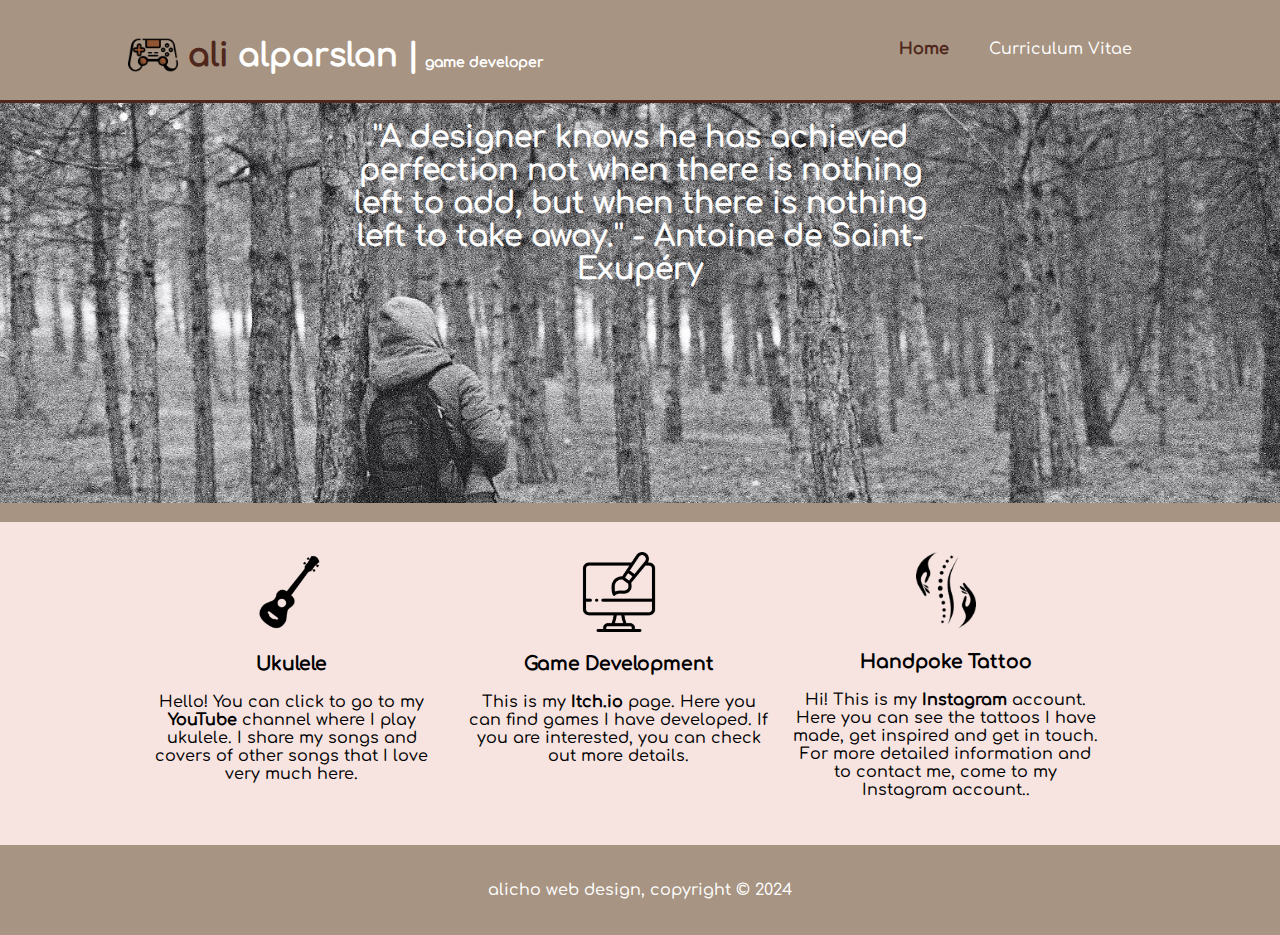
<file: index.html>
<!DOCTYPE html>
<html lang="en">

<head>
    <meta charset="UTF-8">
    <meta http-equiv="X-UA-Compatible" content="IE=edge">
    <meta name="viewport" content="width=device-width, initial-scale=1.0">
    <meta name="description" content="Ali Alparslan's Webpage">
    <meta name="keywords" content="Ali Alparslan, Ukulele, GameDev, Web Design">
    <meta name="author" content="Ali Alparslan">

    <title>Ali's Page | Welcome</title>

    <link rel="stylesheet" href="./css/style.css">
    <script src="./js/script.js"></script>
    <link rel="stylesheet" type="text/css" href="./css/font.css">



</head>

<body>
    <header>
        <div class="container">
            <div id="branding">
                <h1><img src="./icons/joystick-icon.png" alt="Map"><span class="highlight">ali</span> alparslan |
                    <span>game developer</span>
                </h1>
            </div>
            <nav>
                <ul>
                    <li class="current"><a href="index.html">Home</a></li>
                    <li><a href="CV.html">Curriculum Vitae</a></li>
                </ul>
            </nav>
        </div>
    </header>
    <section id="showcase">
        <div class="container">
            <div id="quote-container">
                <p id="quote-text"><span class="quote">Loading...</span></p>
            </div>
        </div>
    </section>
    <section id="newsletter">
        <div class="container">
            <h3></h3>

        </div>
    </section>
    <section id="boxes">
        <div class="container">
            <div class="box">
                <a href="https://www.youtube.com/@donchokella8984" target="_blank"><img src="./img/logo_1.png"></a>
                <h3>Ukulele</h3>
                <p>Hello! You can click to go to my <b>YouTube</b> channel where I play ukulele. I share my songs and
                    covers of
                    other songs that I love very much here.</p>
            </div>
            <div class="box">
                <a href="https://donchokella.itch.io/" target="_blank"><img src="./img/logo_2.png"></a>
                <h3>Game Development</h3>
                <p>This is my <b>Itch.io</b> page. Here you can find games I have developed.
                    If you are interested, you can check out more details.</p>
            </div>
            <div class="box">
                <a href="https://www.instagram.com/alicho.handpoke/" target="_blank"><img src="./img/logo_3.png"></a>
                <h3>Handpoke Tattoo</h3>
                <p>Hi! This is my <b>Instagram</b> account. Here you can see the tattoos I have made, get inspired and
                    get in touch.
                    For more detailed information and to contact me, come to my Instagram account..</p>
            </div>
        </div>
    </section>
</body>
<footer>
    <p>alicho web design, copyright &copy; 2024</p>
</footer>

</html>
</file>
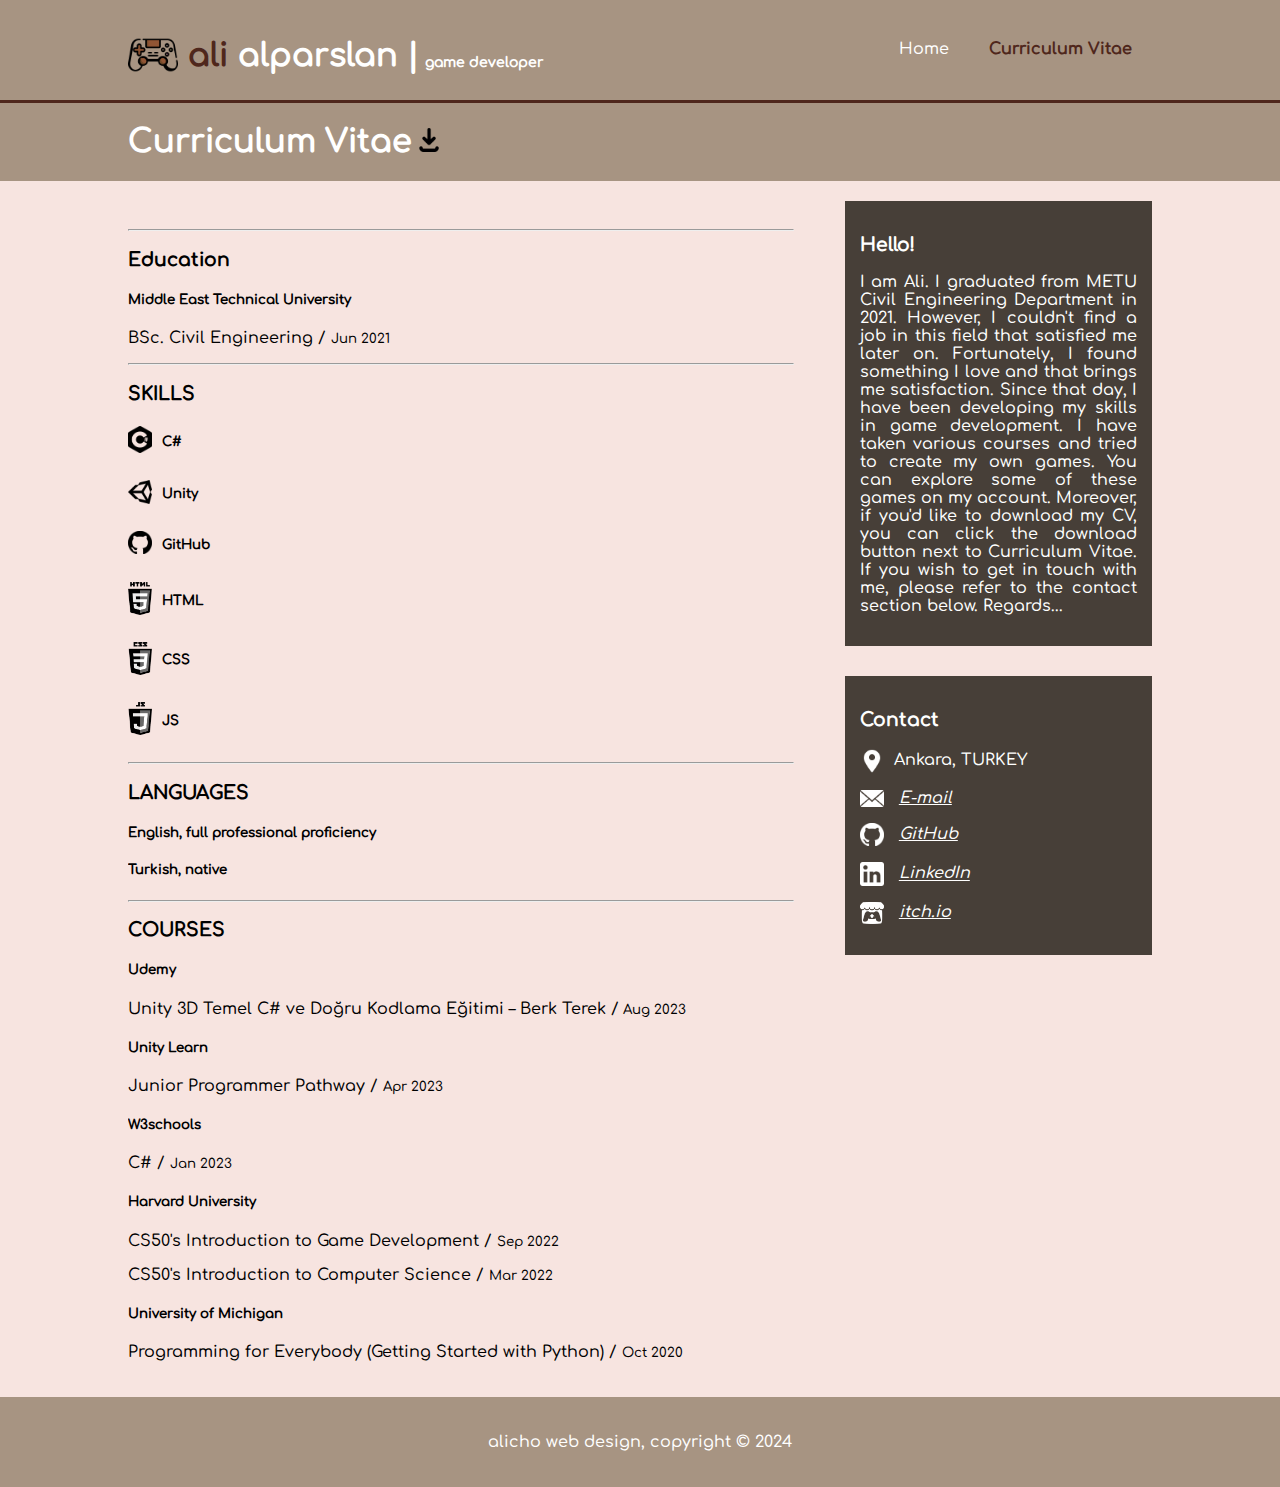
<file: CV.html>
<!DOCTYPE html>
<html lang="en">

<head>
    <meta charset="UTF-8">
    <meta http-equiv="X-UA-Compatible" content="IE=edge">
    <meta name="viewport" content="width=device-width, initial-scale=1.0">
    <meta name="description" content="Ali Alparslan's Webpage">
    <meta name="keywords" content="Ali Alparslan, Ukulele, GameDev, Web Design">
    <meta name="author" content="Ali Alparslan">

    <title>Ali's Page | Curriculum Vitae</title>

    <link rel="stylesheet" href="./css/style.css">
    <script src="./js/script.js"></script>
    <link rel="stylesheet" type="text/css" href="./css/font.css">


</head>

<body>
    <header>
        <div class="container">
            <div id="branding">
                <h1><img src="./icons/joystick-icon.png" alt="Map"><span class="highlight">ali</span> alparslan |
                    <span>game developer</span>
                </h1>
            </div>
            <nav>
                <ul>
                    <li><a href="index.html">Home</a></li>
                    <li class="current"><a href="CV.html">Curriculum Vitae</a></li>
                </ul>
            </nav>
        </div>
    </header>
    <section id="newsletter">
        <div class="container">
            <h1>Curriculum Vitae
                <a href="./CV/Ali_Alparslan_CV.pdf" download>
                    <img src="./icons/download-icon.png" alt="Download">
                </a>
            </h1>
        </div>
    </section>
    <section id="main">
        <div class="container">
            <article id="main-col">
                <hr>
                <h3>Education</h3>
                <h5>Middle East Technical University </h5>
                <p class="about_smt">BSc. Civil Engineering
                    / <small>Jun 2021</small>
                </p>

                <hr>
                <h3>SKILLS</h3>
                <h5><img src="./icons/csharp-icon.png" alt="C# image">C#</h5>
                <h5><img src="./icons/unity-icon.png" alt="C# image">Unity</h5>
                <h5><img src="./icons/github-icon2.png" alt="C# image">GitHub</h5>

                <h5><img src="./icons/html-icon.png" alt="C# image">HTML</h5>
                <h5><img src="./icons/css-icon.png" alt="C# image">CSS</h5>
                <h5><img src="./icons/js-icon.png" alt="C# image">JS</h5>
                <hr>
                <h3>LANGUAGES</h3>
                <h5>English, full professional proficiency</h5>
                <h5>Turkish, native</h5>
                <hr>
                <h3>COURSES</h3>
                <h5>Udemy</h5>
                <p class="about_smt">Unity 3D Temel C# ve Doğru Kodlama Eğitimi – Berk Terek /<small> Aug 2023 </small>
                </p>
                <h5>Unity Learn</h5>
                <p class="about_smt">Junior Programmer Pathway / <small>Apr 2023</small></p>
                <h5>W3schools</h5>
                <p class="about_smt">C# / <small>Jan 2023</small></p>
                <h5>Harvard University</h5>
                <p class="about_smt">CS50's Introduction to Game Development / <small> Sep 2022</small></p>
                <p class="about_smt">CS50's Introduction to Computer Science / <small> Mar 2022</small></p>
                <h5>University of Michigan </h5>
                <p class="about_smt">Programming for Everybody (Getting Started with Python) / <small>Oct 2020</small>
                </p>
            </article>
            <aside id="sidebar">
                <div class="dark">
                    <h3>Hello!</h3>
                    <p>
                        I am Ali. I graduated from METU Civil Engineering Department in 2021. However, I couldn't find a
                        job in this field that satisfied me later on. Fortunately, I found something I love and that
                        brings me satisfaction. Since that day, I have been developing my skills in game development. I
                        have taken various courses and tried to create my own games. You can explore some of these games
                        on my account. Moreover, if you'd like to download my CV, you can click the download button next
                        to Curriculum Vitae. If you wish to get in touch with me, please refer to the contact section
                        below. Regards...
                    </p>

                </div>
            </aside>
            <aside id="sidebar">
                <div class="dark">
                    <h3>Contact</h3>
                    <!-- Map -->
                    <p><img src="./icons/map-icon.png" alt="Map">Ankara, TURKEY</p>

                    <!-- E-posta -->
                    <p><img src="./icons/email-icon.png" alt="E-posta"> <em><a
                                href="mailto:ali.alparslan.94@outlook.com">E-mail</a></em></p>

                    <!-- GitHub -->
                    <p><img src="./icons/github-icon.png" alt="GitHub"> <em><a
                                href="https://github.com/donchokella?tab=repositories">GitHub</a></em></p>

                    <!-- LinkedIn -->
                    <p><img src="./icons/linkedin-icon.png" alt="LinkedIn"> <em><a
                                href="https://www.linkedin.com/in/alialparslan/">LinkedIn</a></em></p>

                    <!-- itch.io -->
                    <p><img src="./icons/itchio-icon.png" alt="itch.io"> <em><a
                                href="https:donchokella.itch.io">itch.io</a></em></p>
                </div>
            </aside>
        </div>
    </section>

</body>
<footer>
    <p>alicho web design, copyright &copy; 2024</p>
</footer>

</html>
</file>
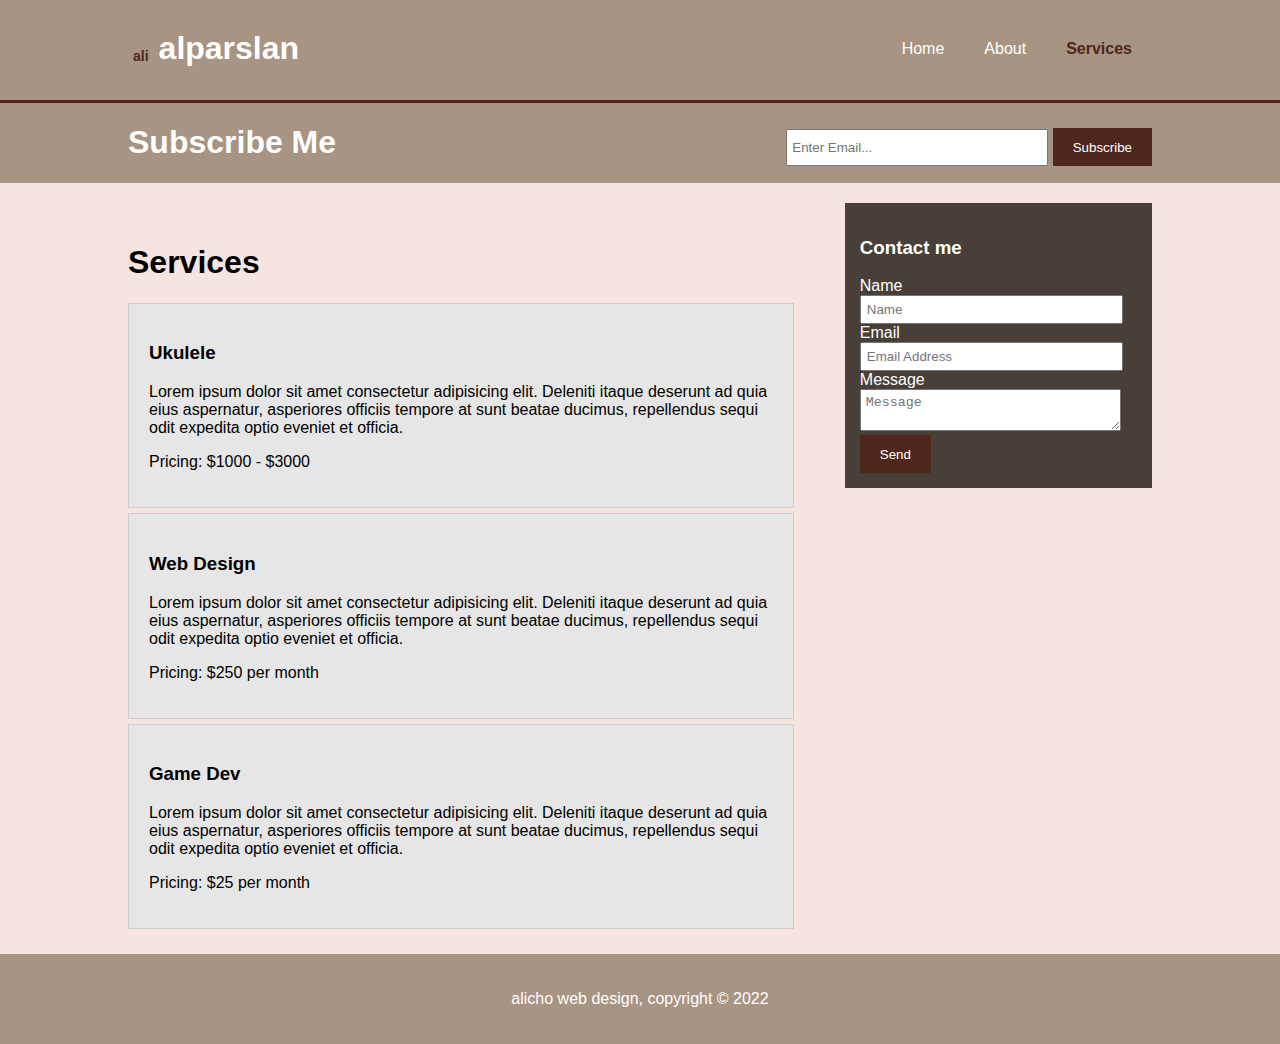
<file: services.html>
<!DOCTYPE html>
<html lang="en">

<head>
    <meta charset="UTF-8">
    <meta http-equiv="X-UA-Compatible" content="IE=edge">
    <meta name="viewport" content="width=device-width, initial-scale=1.0">
    <!--edit-->
    <meta name="description" content="Ali Alparslan's Webpage">
    <meta name="keywords" content="Ali Alparslan, Ukulele, GameDev, Web Design">
    <meta name="author" content="Ali Alparslan">

    <title>Ali's Page | Welcome</title>
    <link rel="stylesheet" href="./css/style.css">
</head>

<body>
    <header>
        <div class="container">
            <div id="branding">
                <h1><span class="highlight">ali</span> alparslan</h1>
            </div>
            <nav>
                <ul>
                    <li><a href="index.html">Home</a></li>
                    <li><a href="about.html">About</a></li>
                    <li class="current"><a href="services.html">Services</a></li>

                </ul>
            </nav>
        </div>
    </header>

    <section id="newsletter">
        <div class="container">
            <h1>Subscribe Me </h1>
            <form>
                <input type="email" placeholder="Enter Email...">
                <button type="submit" class="button_1">Subscribe</button>
            </form>
        </div>
    </section>
    <section id="main">
        <div class="container">
            <article id="main-col">
                <h1 class="page-title">Services</h1>
                <ul id="services">
                    <li>
                        <h3>Ukulele</h3>
                        <p>Lorem ipsum dolor sit amet consectetur adipisicing elit. Deleniti itaque deserunt ad quia
                            eius aspernatur, asperiores officiis tempore at sunt beatae ducimus, repellendus sequi odit
                            expedita optio eveniet et officia.</p>
                        <p>Pricing: $1000 - $3000</p>
                    </li>
                    <li>
                        <h3>Web Design</h3>
                        <p>Lorem ipsum dolor sit amet consectetur adipisicing elit. Deleniti itaque deserunt ad quia
                            eius aspernatur, asperiores officiis tempore at sunt beatae ducimus, repellendus sequi odit
                            expedita optio eveniet et officia.</p>
                        <p>Pricing: $250 per month</p>
                    </li>
                    <li>
                        <h3>Game Dev</h3>
                        <p>Lorem ipsum dolor sit amet consectetur adipisicing elit. Deleniti itaque deserunt ad quia
                            eius aspernatur, asperiores officiis tempore at sunt beatae ducimus, repellendus sequi odit
                            expedita optio eveniet et officia.</p>
                        <p>Pricing: $25 per month</p>
                    </li>
                </ul>
            </article>

            <aside id="sidebar">
                <div class="dark">
                    <h3>Contact me</h3>
                    <form class="quote">
                        <div>
                            <label>Name</label><br>
                            <input type="text" placeholder="Name">
                        </div>
                        <div>
                            <label>Email</label><br>
                            <input type="email" placeholder="Email Address">
                        </div>
                        <div>
                            <label>Message</label>
                            <textarea placeholder="Message"></textarea>
                        </div>
                        <button class="button_1" type="submit">Send</button>
                    </form>
                </div>
            </aside>
        </div>
    </section>
    <footer>
        <p>alicho web design, copyright &copy; 2022</p>
    </footer>
</body>

</html>
</file>
<file: css/style.css>
/* General Styling */
body {
    font-family: 'Comfortaa', Arial, Helvetica, sans-serif;
    font: 15px/ Arial, Helvetica, sans-serif;
    padding: 0;
    margin: 0;
    background-color: #f7e4e0;
}

/* Header Styles */
header {
    background: #a79482;
    color: #ffffff;
    padding-top: 30px;
    min-height: 70px;
    border-bottom: #4f271c 3px solid;
}

header a {
    color: white;
    text-decoration: none;
    text-transform: capitalize;
    font-size: 16px;
}

header li {
    float: left;
    display: inline;
    padding: 0 20px 0 20px;
}

header #branding {
    float: left;
}

header #branding h1 {
    margin: 0;
}

header nav {
    float: right;
    margin-top: 10px;
}

header .highlight,
header .current a {
    color: #4f271c;
    font-weight: bold;
}

/* Showcase Styles */
#showcase {
    min-height: 400px;
    background: url('../img/background.jpg') no-repeat;
    background-size: cover;
    background-position: center;
    text-align: center;
    color: white;

    position: relative;
}

#showcase h1 {
    margin-top: 10px;
    font-size: 55px;
    margin-bottom: 10px;
}

#showcase p {
    font-size: 30px;
    color: rgb(255, 255, 255);
    background-clip: text;
    -webkit-background-clip: text;
    display: inline;
    font-weight: lighter;
    -webkit-text-stroke-width: 0.5px;
}






#quote-container {
    position: absolute;
    margin-top: 50%;
    left: 50%;
    transform: translate(-50%, -50%);
    text-align: center;
}

#quote-text {

    max-width: 80%;
    margin: auto;
}

@media(max-width: 768px) {
    #quote-container {
        width: 90%;
    }

    #quote-text {

        max-width: 80%;
        margin: auto;
    }






    #showcase p {
        font-size: 15px;
    }
}


/* Newsletter Styles */
#newsletter {
    padding: 0px;
    color: #ffffff;
    background: #a79482;
}

#newsletter h1 {
    float: left;
}

#newsletter form {
    float: right;
    margin-top: 15px;
    padding-top: 10px;
}

#newsletter input[type="email"] {
    padding: 4px;
    height: 25px;
    width: 250px;
}

/* Boxes Styles */
#boxes {
    margin-top: 20px;
}

#boxes .box {
    float: left;
    width: 30%;
    padding: 10px;
    text-align: center;
    transition: transform 0.3s ease-in-out;
}

#boxes .box img {
    width: 80px;
    transition: transform 0.3s ease-in-out;
}

#boxes .box img[src="./img/logo_3.png"] {
    width: 110px;
}

#boxes .box:hover {
    transform: scale(1.1);
}

#boxes .box img:hover {
    transform: scale(1.1);
    animation: rotate 0.5s ease-in-out infinite;
}

/* Footer Styles */
footer {
    padding: 20px;
    margin-top: 20px;
    color: #ffffff;
    background-color: #a79482;
    text-align: center;
}

/* Sidebar Styles */
aside#sidebar {
    float: right;
    width: 30%;
    margin-top: 10px;
    text-align: justify;
}

aside#sidebar .quote input,
aside#sidebar .quote textarea {
    width: 90%;
    padding: 5px;

}

/* Main-Col Styles */
article#main-col {
    float: left;
    width: 65%;
    margin-top: 40px;
}

/* Services Styles */
ul#services li {
    list-style: none;
    padding: 20px;
    border: #cccccc solid 1px;
    margin-bottom: 5px;
    background: #e6e6e6;
}

/* Media Queries */
@media(max-width: 768px) {

    header #branding,
    header nav,
    header nav li,
    #newsletter h1,
    #newsletter form,
    #boxes .box,
    article#main-col,
    aside#sidebar {
        float: none;
        text-align: center;
        width: 100%;
    }

    header {
        padding-bottom: 20px;
    }

    #showcase h1 {
        margin-top: 40px;
    }

    #newsletter button,
    .quote button {
        display: block;
        width: 100%;
    }

    #newsletter form input[type="email"],
    .quote input,
    .quote textarea {
        width: 100%;
        margin-top: 5px;
    }
}

/* Miscellaneous Styles */
span1 {
    font-size: 15px;
    letter-spacing: 1px;
}

#quote-text {
    font-size: 24px;
}

@keyframes rotate {
    0% {
        transform: rotate(0deg);
    }

    25% {
        transform: rotate(5deg);
    }

    50% {
        transform: rotate(-5deg);
    }

    75% {
        transform: rotate(5deg);
    }

    100% {
        transform: rotate(0deg);
    }
}

#branding:hover img {
    animation: rotate 0.5s ease-in-out infinite;
}

header a:hover {
    color: aquamarine;
}

h1 {
    display: flex;
    align-items: center;
}

h1 img {
    width: 50px;
    margin-right: 10px;
}

h1 a img {
    width: 24px;
    margin-left: 5px;
}

h1 span:last-child {
    font-size: 14px;
    margin-top: 14px;
    margin-left: 5px;
}

.highlight {
    margin-right: 10px;
}

#quote-container {
    max-width: 600px;
    margin: 100px auto;
    padding: 20px;
}

p {
    align-items: center;
}

p img {
    width: 24px;
    margin-right: 10px;
    vertical-align: middle;

}



h5 img {
    width: 24px;
    margin-right: 10px;
    vertical-align: middle;
    margin-bottom: 5px;
}

/* Global Styles */
.container {
    width: 80%;
    margin: auto;
    overflow: hidden;
}

.container a:hover {
    color: #4f271c;
}

ul {
    margin: 0;
    padding: 0;
}

.button_1 {
    background: #4f271c;
    height: 38px;
    border: 0;
    color: #ffffff;
    padding: 0 20px 0 20px;
}

.dark {
    padding: 15px;
    background: #473f38;
    color: #ffffff;
    margin-top: 10px;
    margin-bottom: 10px;
}

.dark a {
    color: white;
}

.dark a:hover {
    color: #4f271c;
}
</file>
<file: css/font.css>
@font-face {
    font-family: 'Comfortaa';
    src: url('../fonts/Comfortaa-Medium.ttf') format('woff');
    /* Gerekirse ek varyasyonları ekleyin */
}

body {
    font-family: 'Comfortaa', Arial, Helvetica, sans-serif;
    /* Diğer body stilleri */
}
</file>
